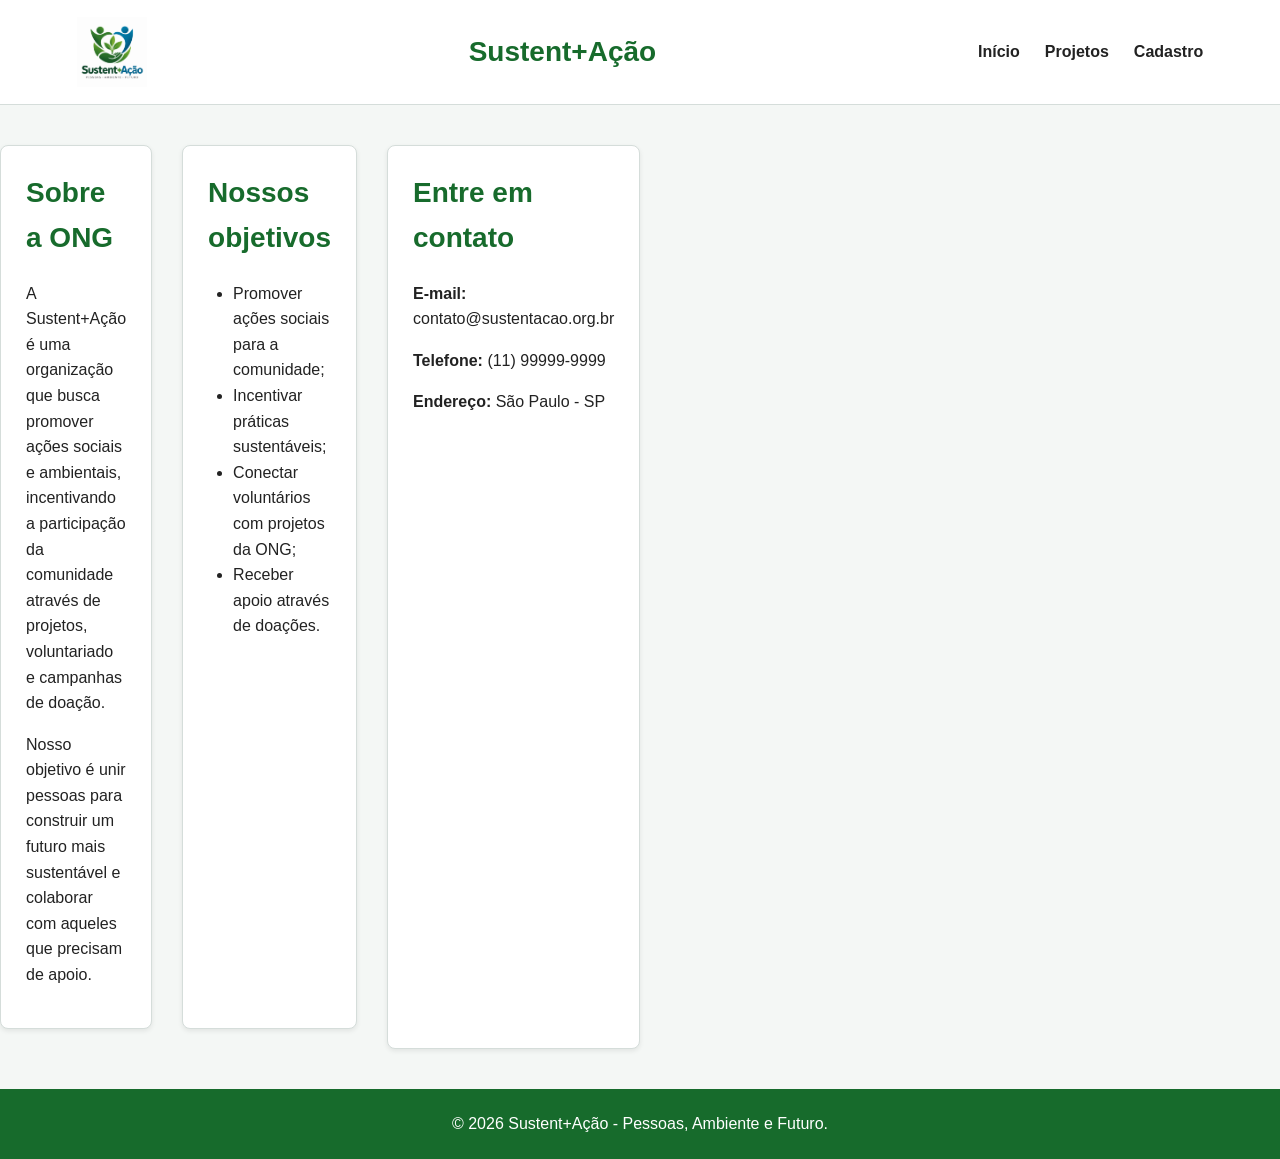
<file: index.html>
<!doctype html>
<html lang="pt-BR">
  <head>
    <meta charset="UTF-8" />
    <meta name="viewport" content="width=device-width, initial-scale=1.0" />

    <link rel="stylesheet" href="css/style.css" />

    <script src="js/script.js" defer></script>

    <title>Sustent+Ação - ONG</title>
  </head>

  <body data-spa="true">
    <header>
      <a href="index.html" class="logo">
        <img
          src="imagens/logo.png"
          alt="Logo da ONG Sustent+Ação, representada por pessoas cuidando de uma planta"
        />
      </a>

      <h1>Sustent+Ação</h1>

      <nav>
        <ul>
          <li><a href="index.html">Início</a></li>
          <li><a href="html/projetos.html">Projetos</a></li>
          <li><a href="html/cadastro.html">Cadastro</a></li>
        </ul>
      </nav>
    </header>

    <main id="conteudo">
      <section>
        <h2>Sobre a ONG</h2>

        <p>
          A Sustent+Ação é uma organização que busca promover ações sociais e
          ambientais, incentivando a participação da comunidade através de
          projetos, voluntariado e campanhas de doação.
        </p>

        <p>
          Nosso objetivo é unir pessoas para construir um futuro mais
          sustentável e colaborar com aqueles que precisam de apoio.
        </p>
      </section>

      <section>
        <h2>Nossos objetivos</h2>

        <ul>
          <li>Promover ações sociais para a comunidade;</li>
          <li>Incentivar práticas sustentáveis;</li>
          <li>Conectar voluntários com projetos da ONG;</li>
          <li>Receber apoio através de doações.</li>
        </ul>
      </section>

      <section>
        <h2>Entre em contato</h2>

        <p>
          <strong>E-mail:</strong>
          contato@sustentacao.org.br
        </p>

        <p>
          <strong>Telefone:</strong>
          (11) 99999-9999
        </p>

        <p>
          <strong>Endereço:</strong>
          São Paulo - SP
        </p>
      </section>
    </main>

    <footer>
      <p>&copy; 2026 Sustent+Ação - Pessoas, Ambiente e Futuro.</p>
    </footer>
  </body>
</html>
</file>
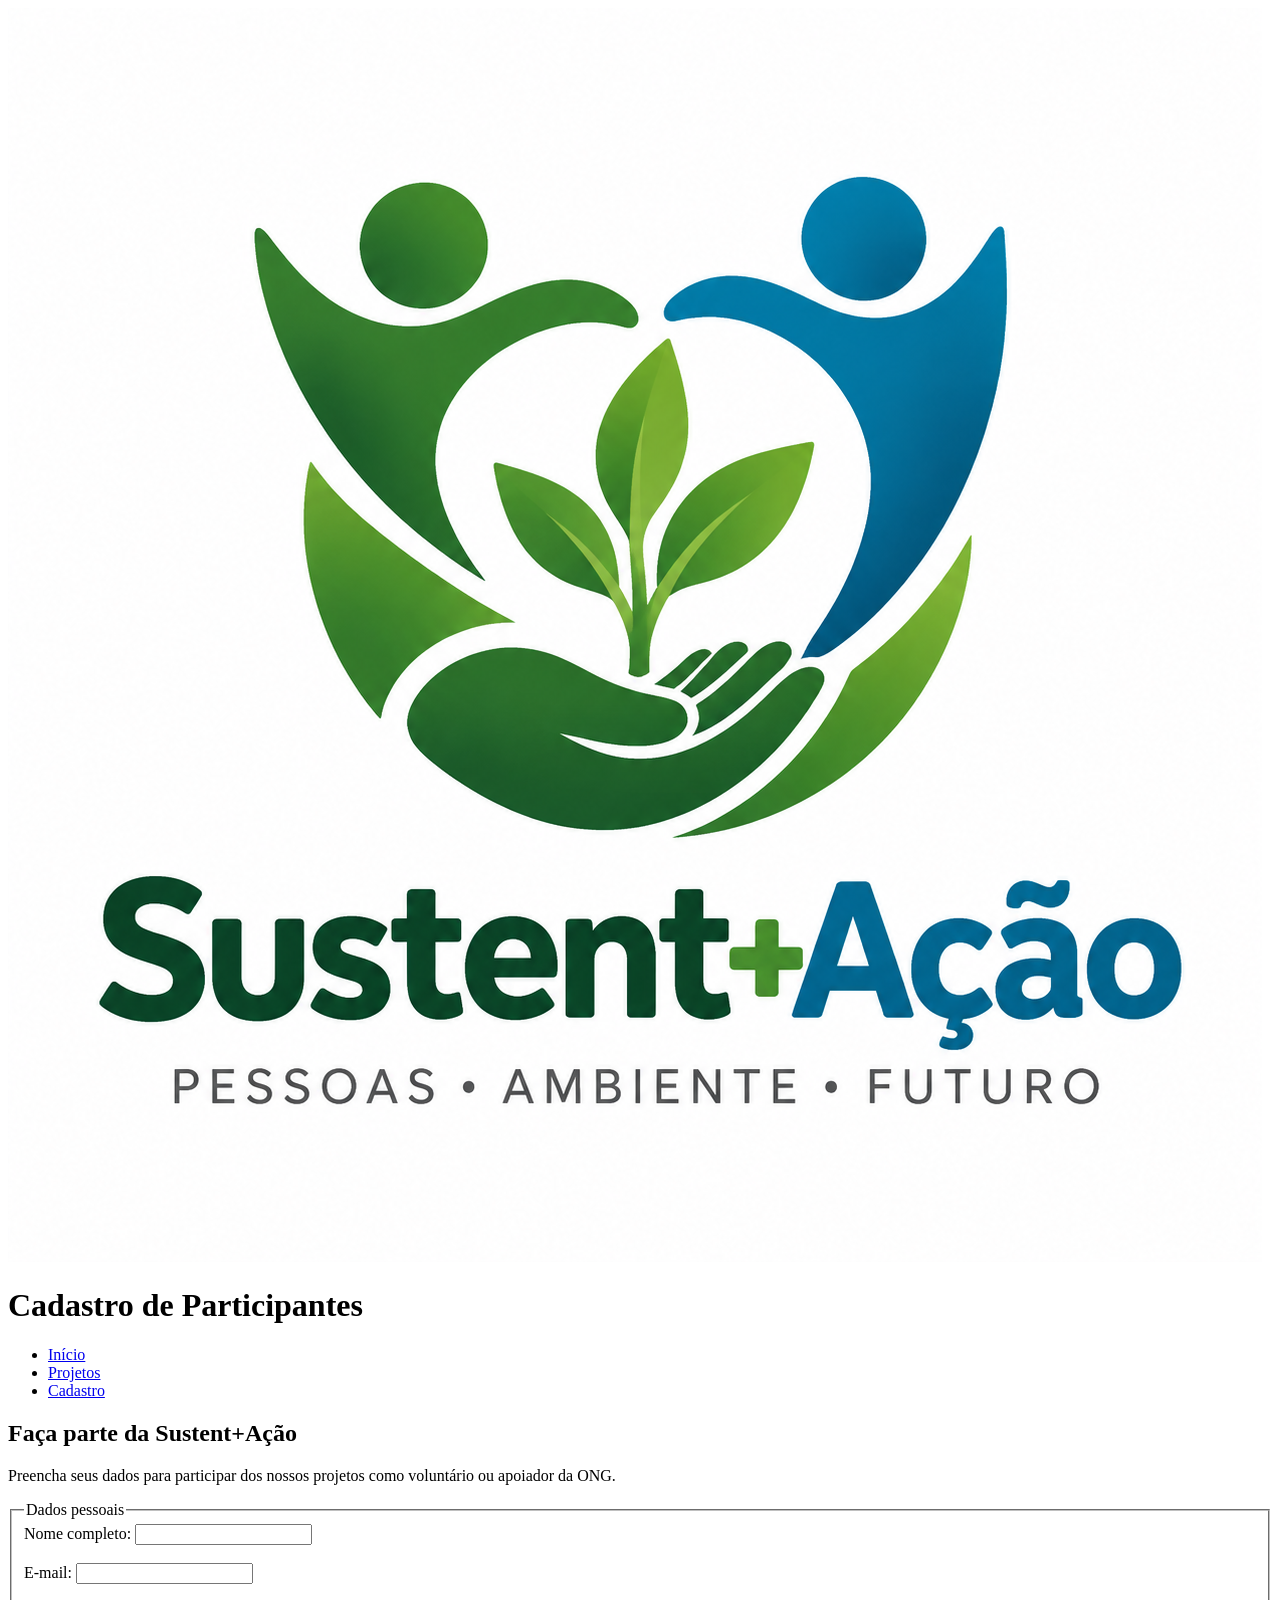
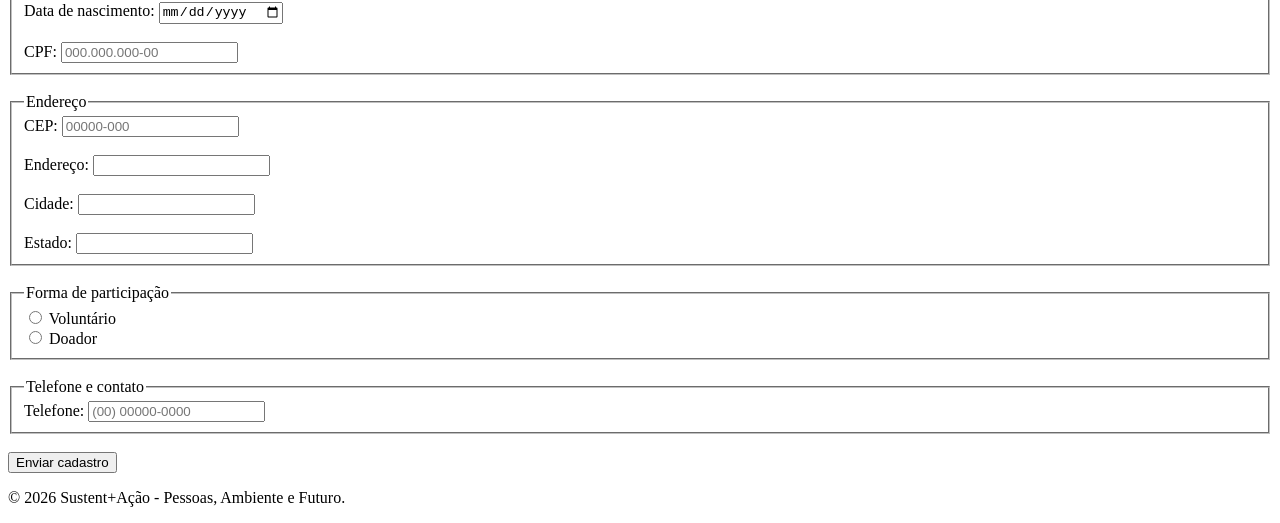
<file: cadastros.html>
<!doctype html>
<html lang="pt-BR">
  <head>
    <meta charset="UTF-8" />
    <meta name="viewport" content="width=device-width, initial-scale=1.0" />
    <title>Cadastro - Sustent+Ação</title>
  </head>

  <body>
    <header>
      <img
        src="imagens/logo.png"
        alt="Logo da ONG Sustent+Ação, representada por pessoas cuidando de uma planta"
      />

      <h1>Cadastro de Participantes</h1>

      <nav>
        <ul>
          <li><a href="index.html">Início</a></li>
          <li><a href="projetos.html">Projetos</a></li>
          <li><a href="cadastro.html">Cadastro</a></li>
        </ul>
      </nav>
    </header>

    <main>
      <section>
        <h2>Faça parte da Sustent+Ação</h2>

        <p>
          Preencha seus dados para participar dos nossos projetos como
          voluntário ou apoiador da ONG.
        </p>

        <form>
          <fieldset>
            <legend>Dados pessoais</legend>

            <label for="nome">Nome completo:</label>
            <input type="text" id="nome" name="nome" required />

            <br /><br />

            <label for="email">E-mail:</label>
            <input type="email" id="email" name="email" required />

            <br /><br />

            <label for="nascimento">Data de nascimento:</label>
            <input type="date" id="nascimento" name="nascimento" required />

            <br /><br />

            <label for="cpf">CPF:</label>
            <input
              type="text"
              id="cpf"
              name="cpf"
              placeholder="000.000.000-00"
              pattern="[0-9]{3}\.[0-9]{3}\.[0-9]{3}-[0-9]{2}"
              required
            />
          </fieldset>

          <br />

          <fieldset>
            <legend>Endereço</legend>

            <label for="cep">CEP:</label>
            <input
              type="text"
              id="cep"
              name="cep"
              placeholder="00000-000"
              pattern="[0-9]{5}-[0-9]{3}"
              required
            />

            <br /><br />

            <label for="endereco">Endereço:</label>
            <input type="text" id="endereco" name="endereco" required />

            <br /><br />

            <label for="cidade">Cidade:</label>
            <input type="text" id="cidade" name="cidade" required />

            <br /><br />

            <label for="estado">Estado:</label>
            <input type="text" id="estado" name="estado" required />
          </fieldset>

          <br />

          <fieldset>
            <legend>Forma de participação</legend>

            <label>
              <input
                type="radio"
                name="participacao"
                value="voluntario"
                required
              />
              Voluntário
            </label>

            <br />

            <label>
              <input type="radio" name="participacao" value="doador" />
              Doador
            </label>
          </fieldset>

          <br />

          <fieldset>
            <legend>Telefone e contato</legend>

            <label for="telefone">Telefone:</label>
            <input
              type="tel"
              id="telefone"
              name="telefone"
              placeholder="(00) 00000-0000"
              pattern="\([0-9]{2}\) [0-9]{5}-[0-9]{4}"
              required
            />
          </fieldset>

          <br />

          <button type="submit">Enviar cadastro</button>
        </form>
      </section>
    </main>

    <footer>
      <p>&copy; 2026 Sustent+Ação - Pessoas, Ambiente e Futuro.</p>
    </footer>
  </body>
</html>
</file>
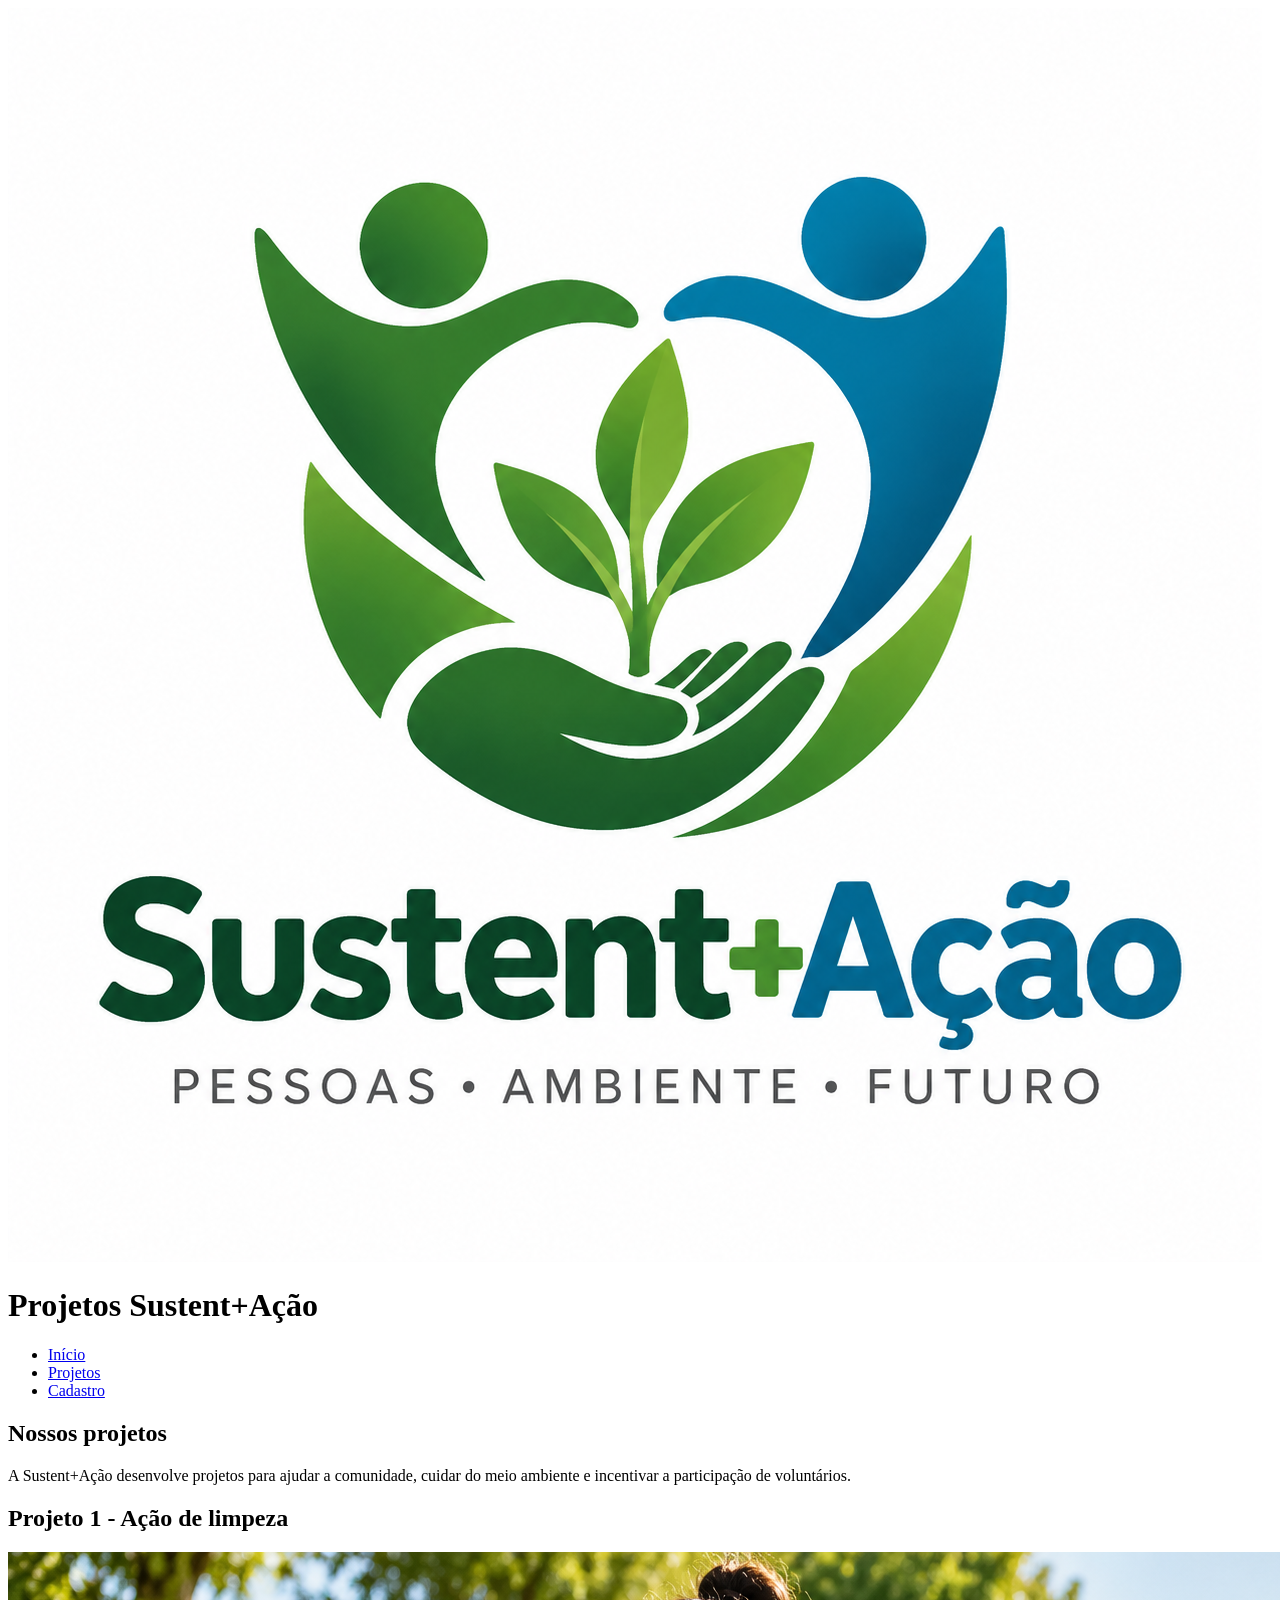
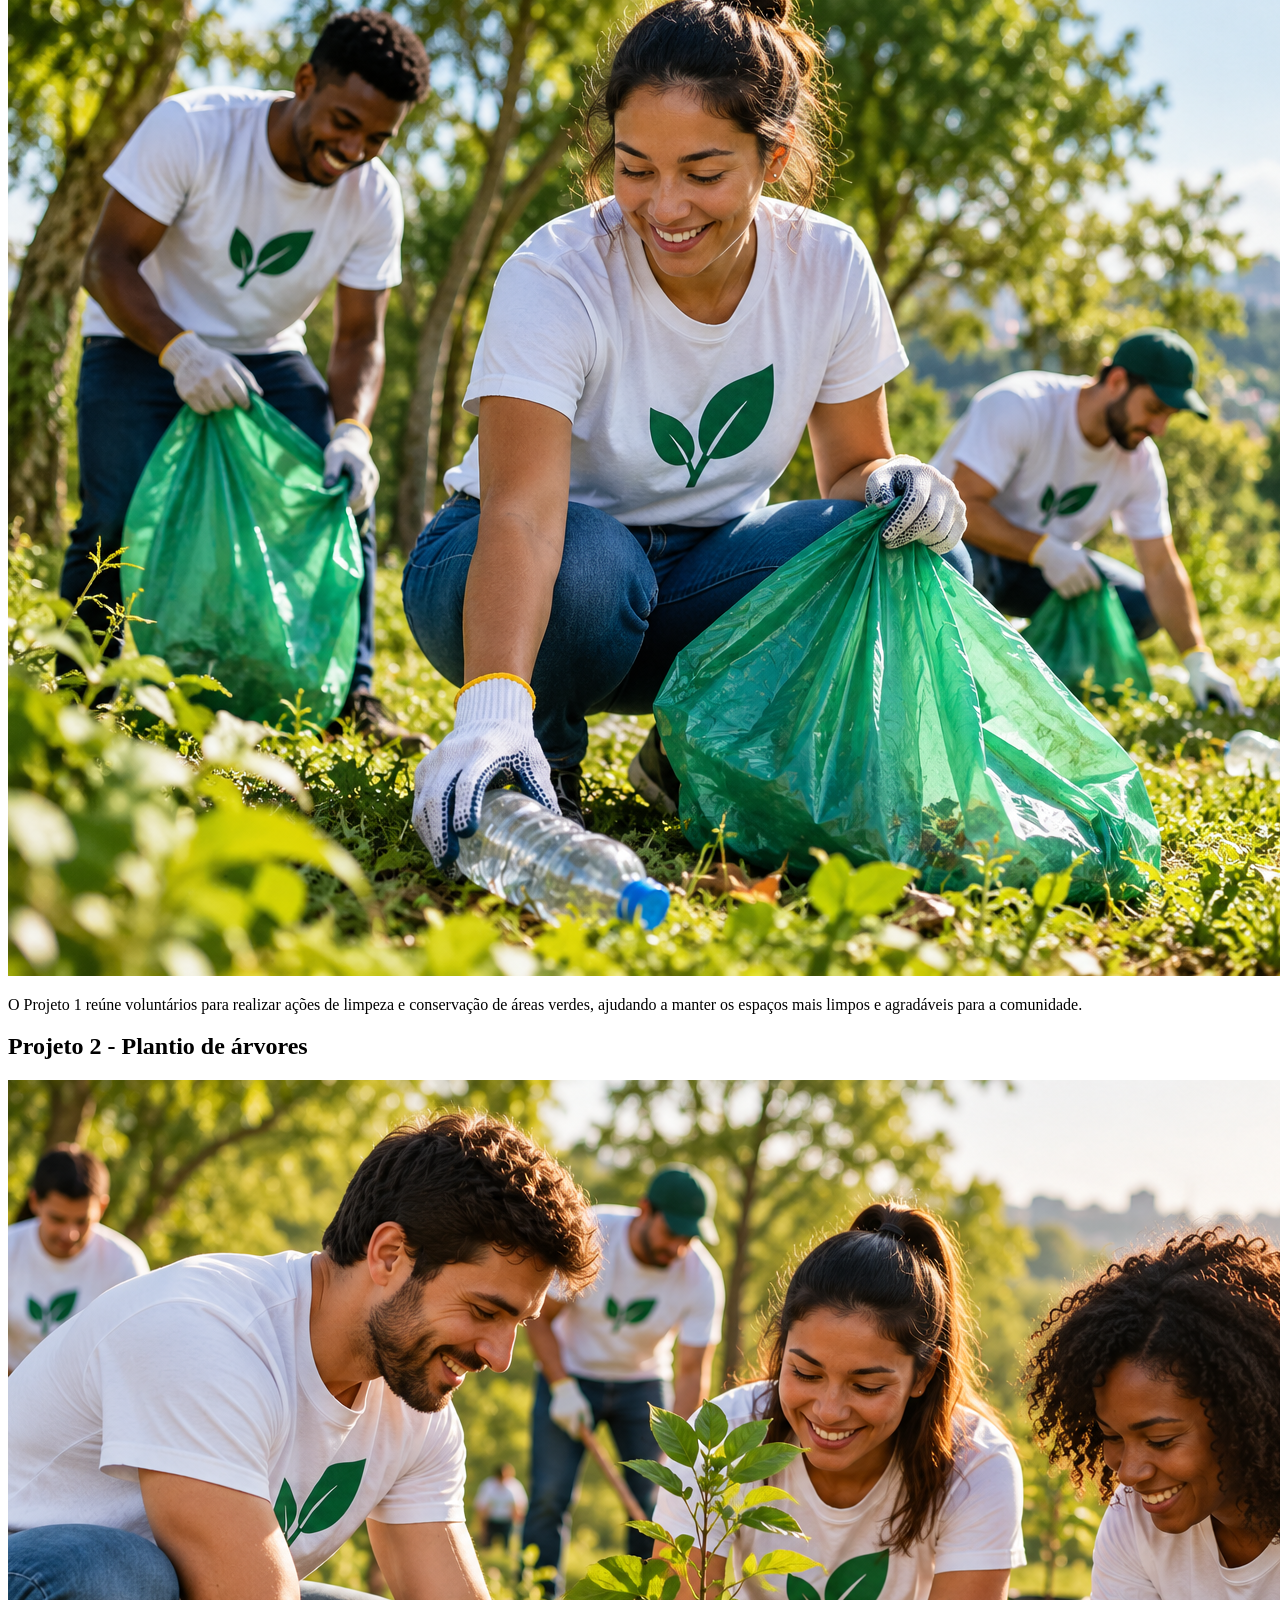
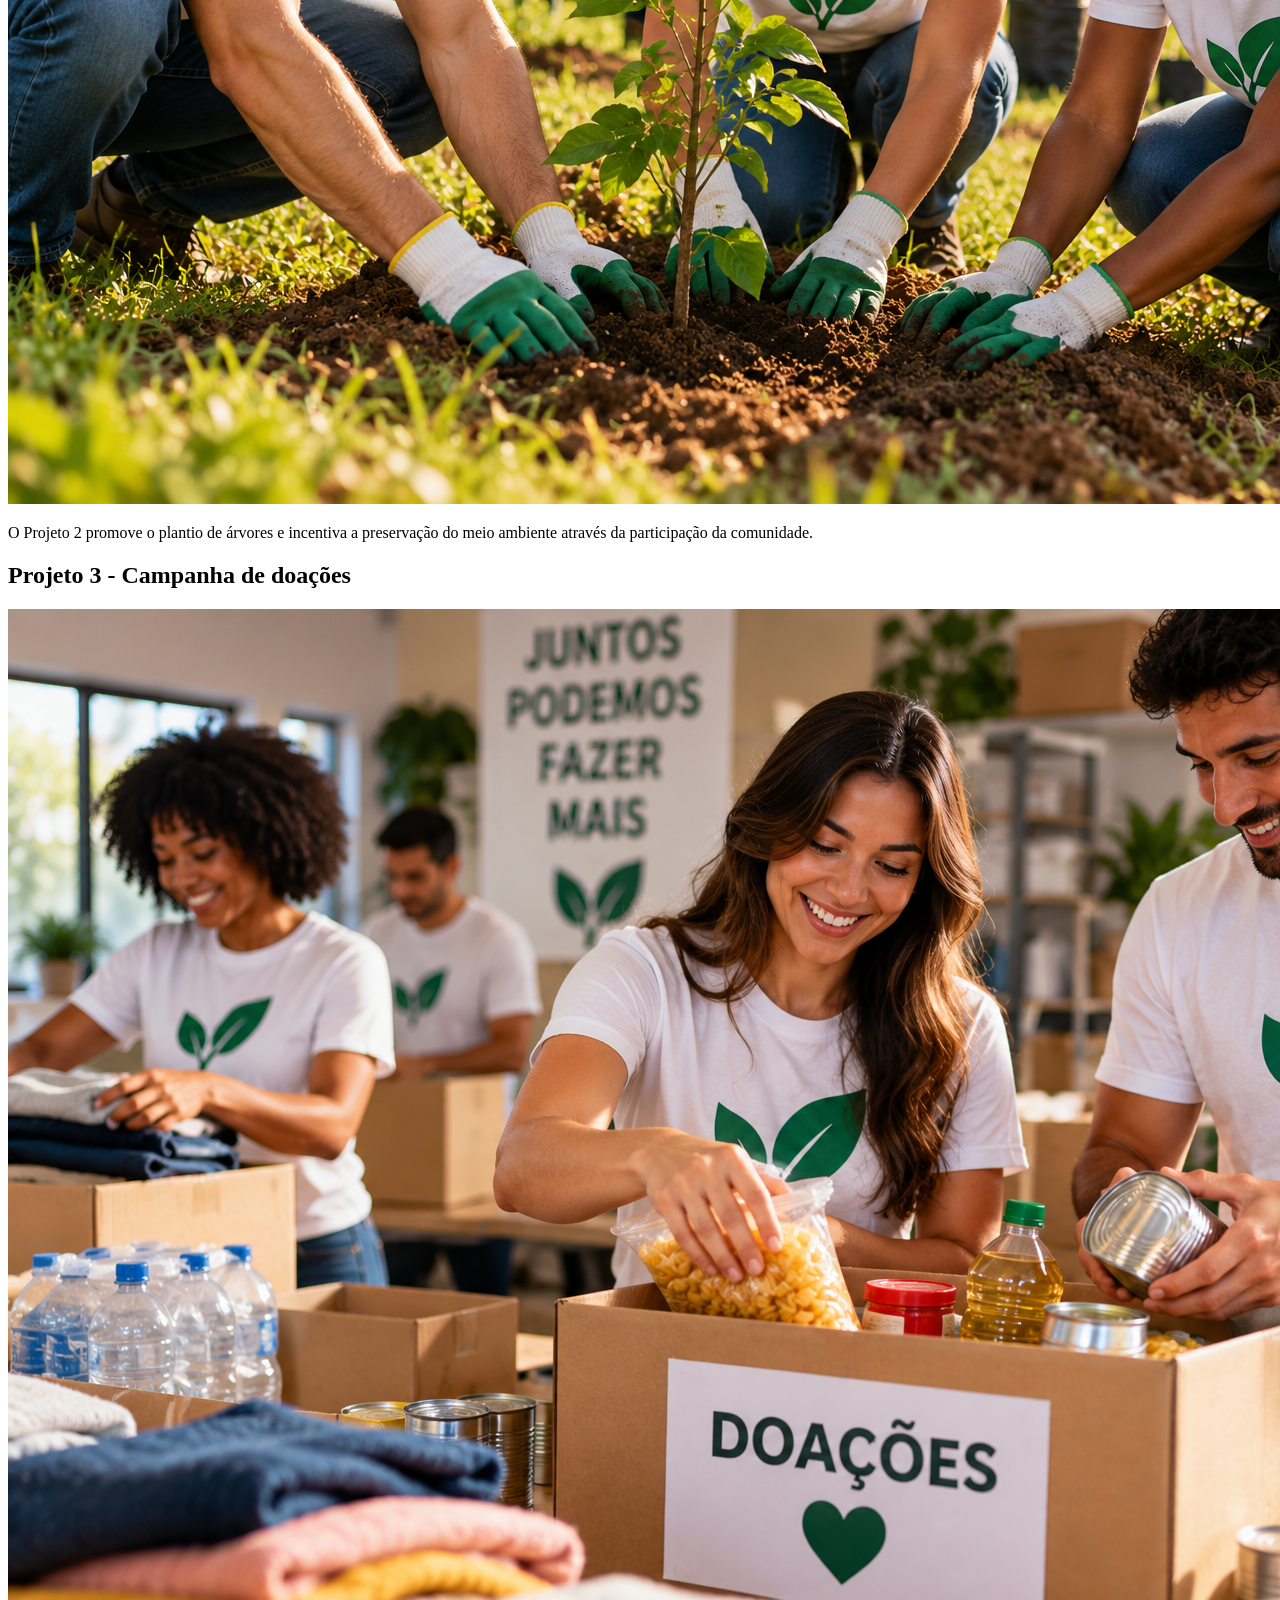
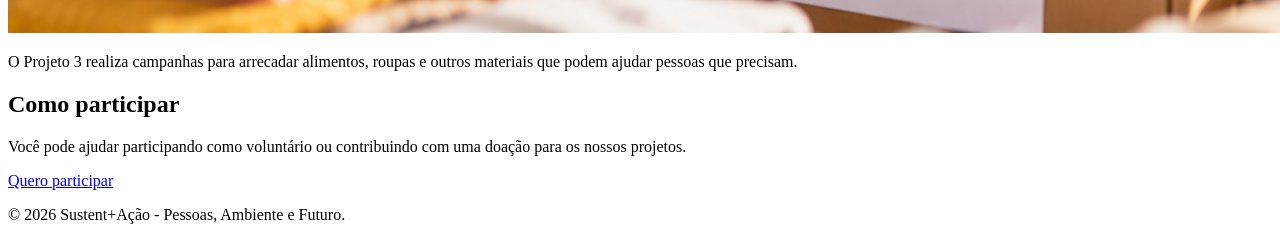
<file: projetos.html>
<!doctype html>
<html lang="pt-BR">
  <head>
    <meta charset="UTF-8" />
    <meta name="viewport" content="width=device-width, initial-scale=1.0" />
    <title>Projetos - Sustent+Ação</title>
  </head>

  <body>
    <header>
      <img
        src="imagens/logo.png"
        alt="Logo da ONG Sustent+Ação, representada por pessoas cuidando de uma planta"
      />

      <h1>Projetos Sustent+Ação</h1>

      <nav>
        <ul>
          <li><a href="index.html">Início</a></li>
          <li><a href="projetos.html">Projetos</a></li>
          <li><a href="cadastro.html">Cadastro</a></li>
        </ul>
      </nav>
    </header>

    <main>
      <section>
        <h2>Nossos projetos</h2>

        <p>
          A Sustent+Ação desenvolve projetos para ajudar a comunidade, cuidar do
          meio ambiente e incentivar a participação de voluntários.
        </p>
      </section>

      <section>
        <h2>Projeto 1 - Ação de limpeza</h2>

        <img
          src="imagens/projeto1.jpg"
          alt="Voluntários realizando uma ação de limpeza em uma área verde"
        />

        <p>
          O Projeto 1 reúne voluntários para realizar ações de limpeza e
          conservação de áreas verdes, ajudando a manter os espaços mais limpos
          e agradáveis para a comunidade.
        </p>
      </section>

      <section>
        <h2>Projeto 2 - Plantio de árvores</h2>

        <img
          src="imagens/projeto2.jpg"
          alt="Voluntários plantando uma árvore em uma área verde"
        />

        <p>
          O Projeto 2 promove o plantio de árvores e incentiva a preservação do
          meio ambiente através da participação da comunidade.
        </p>
      </section>

      <section>
        <h2>Projeto 3 - Campanha de doações</h2>

        <img
          src="imagens/projeto3.jpg"
          alt="Voluntários organizando alimentos e outros itens para doação"
        />

        <p>
          O Projeto 3 realiza campanhas para arrecadar alimentos, roupas e
          outros materiais que podem ajudar pessoas que precisam.
        </p>
      </section>

      <section>
        <h2>Como participar</h2>

        <p>
          Você pode ajudar participando como voluntário ou contribuindo com uma
          doação para os nossos projetos.
        </p>

        <a href="cadastro.html">Quero participar</a>
      </section>
    </main>

    <footer>
      <p>&copy; 2026 Sustent+Ação - Pessoas, Ambiente e Futuro.</p>
    </footer>
  </body>
</html>
</file>
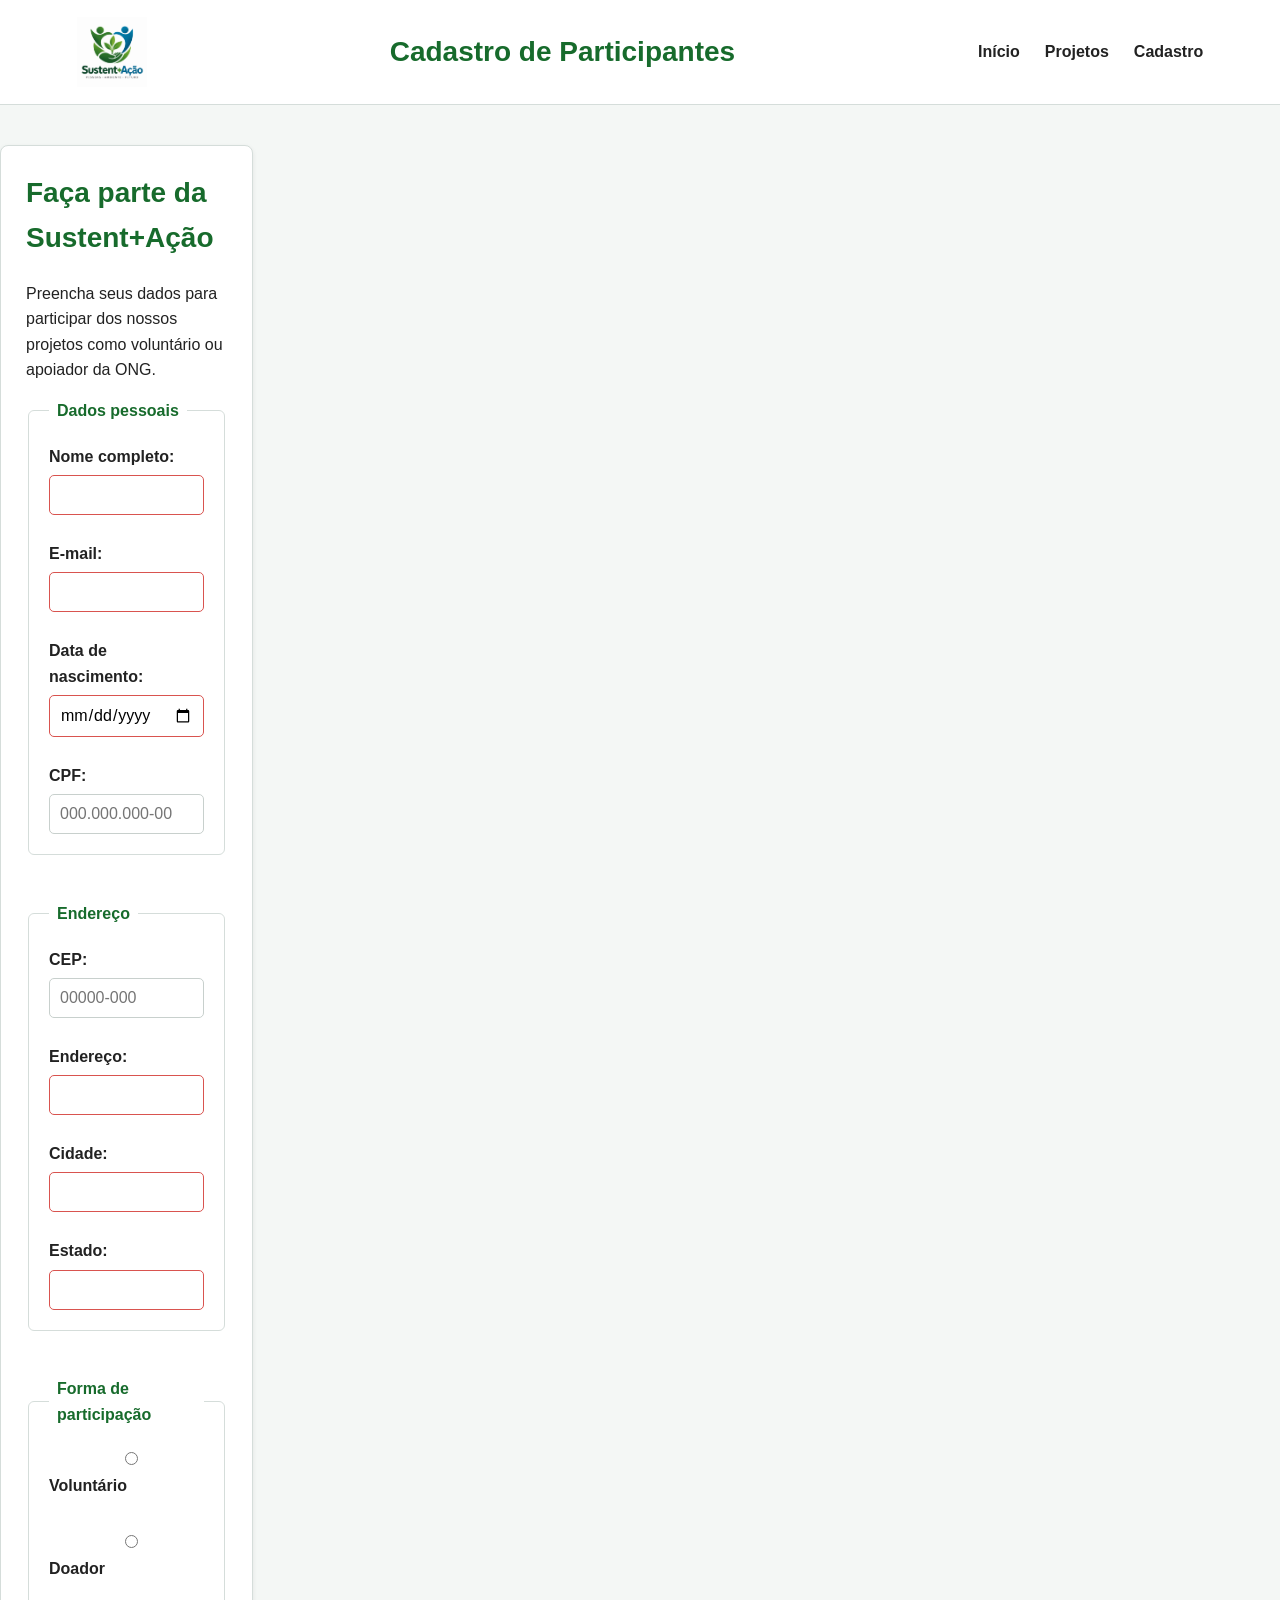
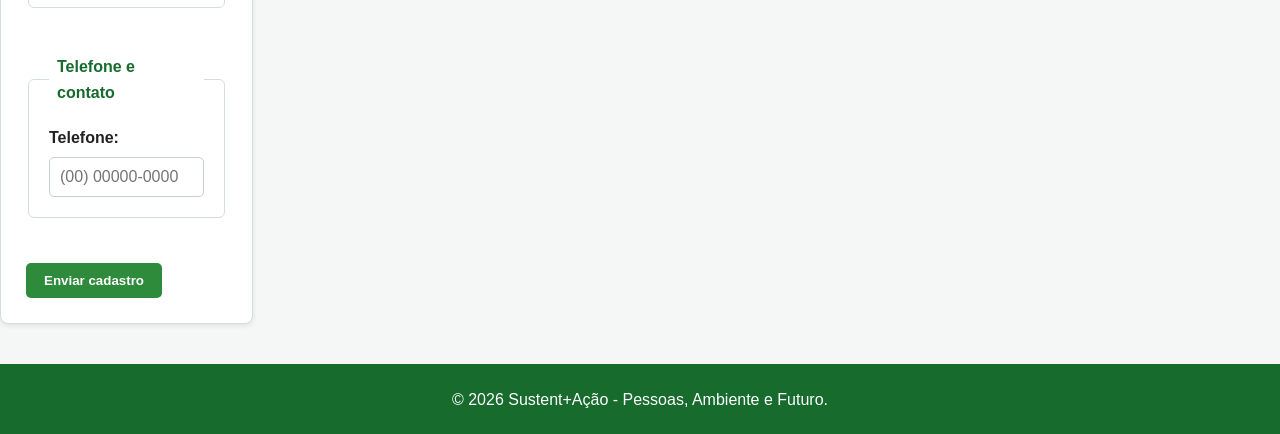
<file: html/cadastro.html>
<!doctype html>
<html lang="pt-BR">
  <head>
    <meta charset="UTF-8" />
    <meta name="viewport" content="width=device-width, initial-scale=1.0" />

    <link rel="stylesheet" href="../css/style.css" />

    <script src="../js/script.js" defer></script>

    <title>Cadastro - Sustent+Ação</title>
  </head>

  <body>
    <header>
      <a href="../index.html" class="logo">
        <img
          src="../imagens/logo.png"
          alt="Logo da ONG Sustent+Ação, representada por pessoas cuidando de uma planta"
        />
      </a>

      <h1>Cadastro de Participantes</h1>

      <nav>
        <ul>
          <li><a href="../index.html">Início</a></li>
          <li><a href="projetos.html">Projetos</a></li>
          <li><a href="cadastro.html">Cadastro</a></li>
        </ul>
      </nav>
    </header>

    <main id="conteudo">
      <section>
        <h2>Faça parte da Sustent+Ação</h2>

        <p>
          Preencha seus dados para participar dos nossos projetos como
          voluntário ou apoiador da ONG.
        </p>

        <form id="formCadastro">
          <fieldset>
            <legend>Dados pessoais</legend>

            <label for="nome">Nome completo:</label>
            <input type="text" id="nome" name="nome" required />

            <br /><br />

            <label for="email">E-mail:</label>
            <input type="email" id="email" name="email" required />

            <br /><br />

            <label for="nascimento">Data de nascimento:</label>
            <input type="date" id="nascimento" name="nascimento" required />

            <br /><br />

            <label for="cpf">CPF:</label>
            <input
              type="text"
              id="cpf"
              name="cpf"
              placeholder="000.000.000-00"
              pattern="[0-9]{3}\.[0-9]{3}\.[0-9]{3}-[0-9]{2}"
              required
            />
          </fieldset>

          <br />

          <fieldset>
            <legend>Endereço</legend>

            <label for="cep">CEP:</label>
            <input
              type="text"
              id="cep"
              name="cep"
              placeholder="00000-000"
              pattern="[0-9]{5}-[0-9]{3}"
              required
            />

            <br /><br />

            <label for="endereco">Endereço:</label>
            <input type="text" id="endereco" name="endereco" required />

            <br /><br />

            <label for="cidade">Cidade:</label>
            <input type="text" id="cidade" name="cidade" required />

            <br /><br />

            <label for="estado">Estado:</label>
            <input type="text" id="estado" name="estado" required />
          </fieldset>

          <br />

          <fieldset>
            <legend>Forma de participação</legend>

            <label>
              <input
                type="radio"
                name="participacao"
                value="voluntario"
                required
              />
              Voluntário
            </label>

            <br />

            <label>
              <input type="radio" name="participacao" value="doador" />
              Doador
            </label>
          </fieldset>

          <br />

          <fieldset>
            <legend>Telefone e contato</legend>

            <label for="telefone">Telefone:</label>

            <input
              type="tel"
              id="telefone"
              name="telefone"
              placeholder="(00) 00000-0000"
              pattern="\([0-9]{2}\) [0-9]{5}-[0-9]{4}"
              required
            />
          </fieldset>

          <br />

          <button type="submit">Enviar cadastro</button>

          <div id="mensagem"></div>
        </form>
      </section>
    </main>

    <footer>
      <p>&copy; 2026 Sustent+Ação - Pessoas, Ambiente e Futuro.</p>
    </footer>
  </body>
</html>
</file>
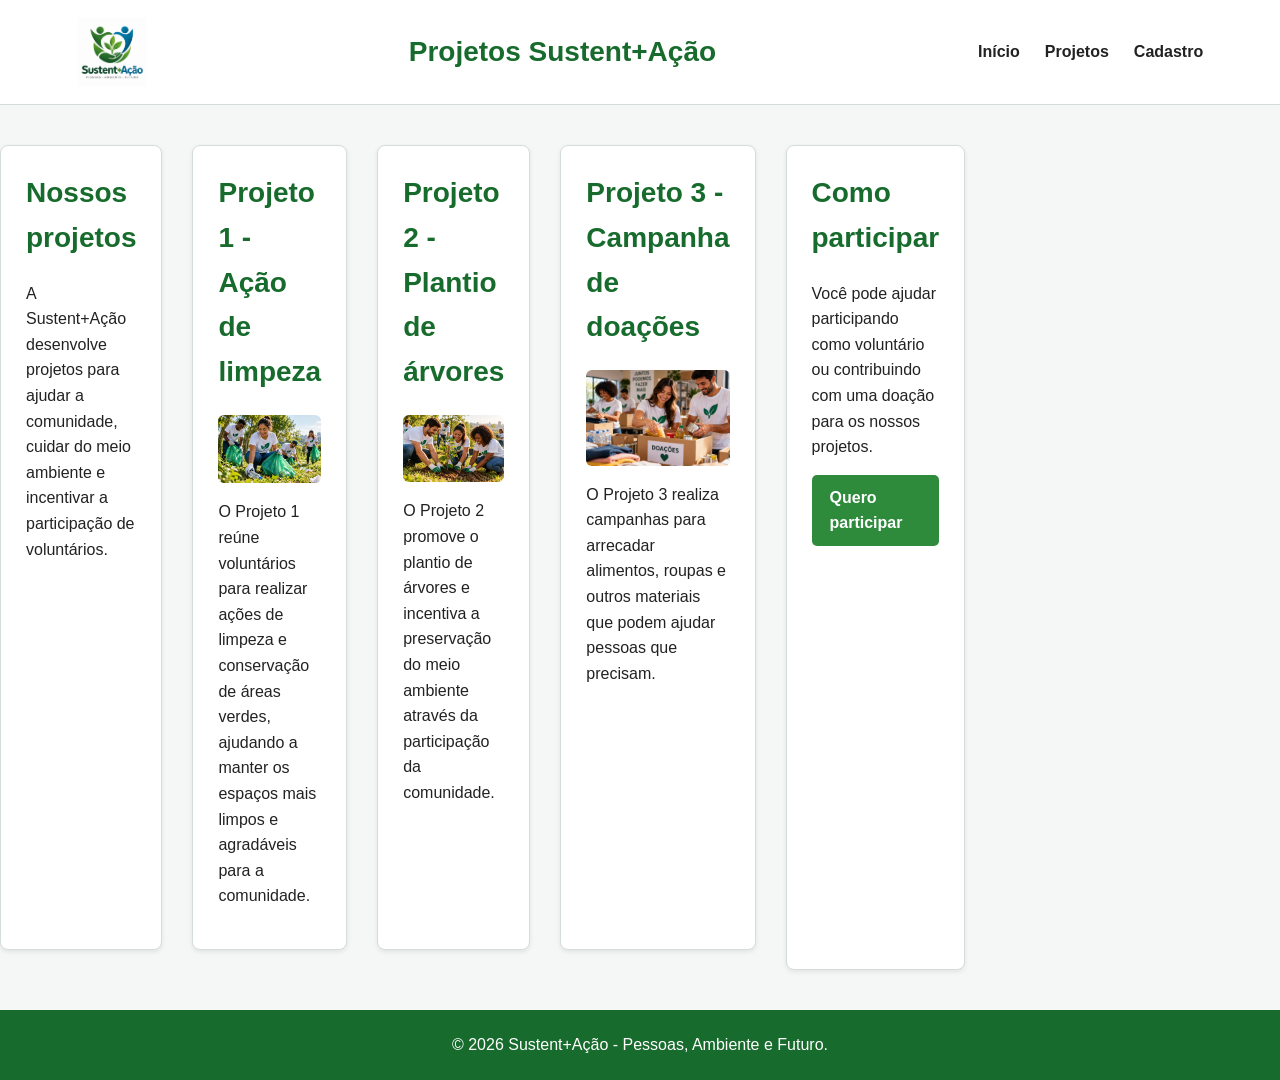
<file: html/projetos.html>
<!doctype html>
<html lang="pt-BR">
  <head>
    <meta charset="UTF-8" />
    <meta name="viewport" content="width=device-width, initial-scale=1.0" />

    <link rel="stylesheet" href="../css/style.css" />

    <script src="../js/script.js" defer></script>

    <title>Projetos - Sustent+Ação</title>
  </head>

  <body>
    <header>
      <a href="../index.html" class="logo">
        <img
          src="../imagens/logo.png"
          alt="Logo da ONG Sustent+Ação, representada por pessoas cuidando de uma planta"
        />
      </a>

      <h1>Projetos Sustent+Ação</h1>

      <nav>
        <ul>
          <li><a href="../index.html">Início</a></li>
          <li><a href="projetos.html">Projetos</a></li>
          <li><a href="cadastro.html">Cadastro</a></li>
        </ul>
      </nav>
    </header>

    <main id="conteudo">
      <section>
        <h2>Nossos projetos</h2>

        <p>
          A Sustent+Ação desenvolve projetos para ajudar a comunidade, cuidar do
          meio ambiente e incentivar a participação de voluntários.
        </p>
      </section>

      <section>
        <h2>Projeto 1 - Ação de limpeza</h2>

        <img
          src="../imagens/projeto1.jpg"
          alt="Voluntários realizando uma ação de limpeza em uma área verde"
        />

        <p>
          O Projeto 1 reúne voluntários para realizar ações de limpeza e
          conservação de áreas verdes, ajudando a manter os espaços mais limpos
          e agradáveis para a comunidade.
        </p>
      </section>

      <section>
        <h2>Projeto 2 - Plantio de árvores</h2>

        <img
          src="../imagens/projeto2.jpg"
          alt="Voluntários plantando uma árvore em uma área verde"
        />

        <p>
          O Projeto 2 promove o plantio de árvores e incentiva a preservação do
          meio ambiente através da participação da comunidade.
        </p>
      </section>

      <section>
        <h2>Projeto 3 - Campanha de doações</h2>

        <img
          src="../imagens/projeto3.jpg"
          alt="Voluntários organizando alimentos e outros itens para doação"
        />

        <p>
          O Projeto 3 realiza campanhas para arrecadar alimentos, roupas e
          outros materiais que podem ajudar pessoas que precisam.
        </p>
      </section>

      <section>
        <h2>Como participar</h2>

        <p>
          Você pode ajudar participando como voluntário ou contribuindo com uma
          doação para os nossos projetos.
        </p>

        <a href="cadastro.html">Quero participar</a>
      </section>
    </main>

    <footer>
      <p>&copy; 2026 Sustent+Ação - Pessoas, Ambiente e Futuro.</p>
    </footer>
  </body>
</html>
</file>
<file: css/style.css>
/* ==============================
   VARIÁVEIS
================================ */

:root {
  --verde-escuro: #176b2c;
  --verde: #2e8b3c;
  --verde-claro: #e8f5e9;

  --branco: #ffffff;
  --fundo: #f4f7f5;
  --cinza-claro: #d5ddda;
  --cinza: #777777;
  --texto: #222222;

  --espaco-1: 5px;
  --espaco-2: 10px;
  --espaco-3: 15px;
  --espaco-4: 20px;
  --espaco-5: 30px;
  --espaco-6: 40px;

  --texto-pequeno: 14px;
  --texto-normal: 16px;
  --texto-medio: 20px;
  --texto-grande: 28px;
  --titulo: 36px;
}

/* ==============================
   RESET
================================ */

* {
  box-sizing: border-box;
}

html {
  scroll-behavior: smooth;
}

body {
  margin: 0;
  min-height: 100vh;

  display: flex;
  flex-direction: column;

  font-family: Arial, sans-serif;
  font-size: var(--texto-normal);
  line-height: 1.6;

  color: var(--texto);
  background-color: var(--fundo);
}

/* ==============================
   CABEÇALHO
================================ */

header {
  min-height: 105px;
  padding: 15px 6%;

  display: flex;
  align-items: center;
  justify-content: space-between;
  gap: 30px;

  background-color: var(--branco);
  border-bottom: 1px solid var(--cinza-claro);
}

header .logo {
  display: block;
}

header .logo img {
  display: block;
  width: 70px;
  height: auto;
}

header h1 {
  margin: 0;

  color: var(--verde-escuro);
  font-size: var(--texto-grande);
  text-align: center;
}

/* ==============================
   MENU
================================ */

nav ul {
  margin: 0;
  padding: 0;

  display: flex;
  align-items: center;
  gap: 25px;

  list-style: none;
}

nav a {
  color: var(--texto);
  text-decoration: none;
  font-weight: bold;

  transition: 0.3s;
}

nav a:hover {
  color: var(--verde);
}

nav a:focus {
  outline: 2px solid var(--verde);
  outline-offset: 4px;
}

/* ==============================
   CONTEÚDO PRINCIPAL
================================ */

main {
  width: min(1200px, 90%);
  margin: 0 auto;
  padding: var(--espaco-6) 0;

  display: grid;
  grid-template-columns: repeat(12, 1fr);
  gap: var(--espaco-5);

  flex: 1;
}

/*
   O conteúdo da SPA ocupa
   todas as 12 colunas.
*/

#conteudo {
  grid-column: 1 / -1;
  width: 100%;
}

/* ==============================
   SEÇÕES / CARDS
================================ */

#conteudo section {
  width: 100%;
  max-width: 900px;

  margin: 0 auto 20px;
  padding: 25px;

  background-color: var(--branco);

  border: 1px solid var(--cinza-claro);
  border-radius: 8px;

  box-shadow: 0 2px 5px rgba(0, 0, 0, 0.08);
}

#conteudo section:last-child {
  margin-bottom: 0;
}

#conteudo h2 {
  margin-top: 0;
  margin-bottom: 20px;

  color: var(--verde-escuro);
  font-size: var(--texto-grande);
}

#conteudo h3 {
  margin-top: 25px;

  color: var(--verde-escuro);
  font-size: var(--texto-medio);
}

#conteudo p {
  margin-bottom: 15px;
}

#conteudo ul {
  padding-left: 25px;
}

/* ==============================
   IMAGENS DOS PROJETOS
================================ */

#conteudo img {
  max-width: 100%;
  height: auto;

  display: block;

  border-radius: 6px;
}

#conteudo section img {
  width: 100%;
  margin: 15px 0;
}

/* ==============================
   LINKS E BOTÕES
================================ */

#conteudo a,
#conteudo button {
  display: inline-block;

  padding: 10px 18px;

  color: var(--branco);
  background-color: var(--verde);

  border: none;
  border-radius: 5px;

  text-decoration: none;
  font-weight: bold;

  cursor: pointer;

  transition: 0.3s;
}

#conteudo a:hover,
#conteudo button:hover {
  background-color: var(--verde-escuro);
  transform: translateY(-1px);
}

#conteudo button:active,
#conteudo a:active {
  transform: translateY(0);
}

#conteudo button:focus,
#conteudo a:focus {
  outline: 2px solid var(--verde-escuro);
  outline-offset: 3px;
}

/* ==============================
   FORMULÁRIO
================================ */

form {
  width: 100%;
}

fieldset {
  margin-bottom: 20px;
  padding: 20px;

  border: 1px solid var(--cinza-claro);
  border-radius: 6px;
}

legend {
  padding: 0 8px;

  color: var(--verde-escuro);
  font-weight: bold;
}

label {
  display: block;
  margin-bottom: 6px;

  font-weight: bold;
}

input,
select,
textarea {
  width: 100%;
  padding: 10px;

  font-family: inherit;
  font-size: var(--texto-normal);

  border: 1px solid #c8d0cd;
  border-radius: 5px;

  background-color: var(--branco);
}

input:focus,
select:focus,
textarea:focus {
  outline: none;

  border-color: var(--verde);

  box-shadow: 0 0 0 2px rgba(46, 139, 60, 0.15);
}

input:valid {
  border-color: #72a878;
}

input:invalid:not(:placeholder-shown) {
  border-color: #d9534f;
}

/* ==============================
   MENSAGENS
================================ */

.mensagem {
  margin-top: 15px;
  padding: 12px;

  border-radius: 5px;
  font-weight: bold;
}

.mensagem.sucesso {
  color: #155724;
  background-color: #d4edda;
  border: 1px solid #c3e6cb;
}

.mensagem.erro {
  color: #721c24;
  background-color: #f8d7da;
  border: 1px solid #f5c6cb;
}

/* ==============================
   FOOTER
================================ */

footer {
  min-height: 70px;
  padding: 20px;

  display: flex;
  align-items: center;
  justify-content: center;

  color: var(--branco);
  background-color: var(--verde-escuro);

  text-align: center;
}

footer p {
  margin: 0;
}

/* ==============================
   RESPONSIVIDADE
================================ */

/* 1200px */

@media (max-width: 1200px) {
  main {
    width: 90%;
  }
}

/* 992px */

@media (max-width: 992px) {
  header {
    padding: 15px 4%;
  }

  header h1 {
    font-size: 25px;
  }

  nav ul {
    gap: 15px;
  }
}

/* 768px */

@media (max-width: 768px) {
  header {
    flex-direction: column;
    padding: 20px;
  }

  header h1 {
    order: 2;
  }

  header .logo {
    order: 1;
  }

  nav {
    order: 3;
  }

  nav ul {
    flex-wrap: wrap;
    justify-content: center;
  }

  main {
    width: 92%;
    padding: 30px 0;
  }

  #conteudo section {
    padding: 20px;
  }
}

/* 576px */

@media (max-width: 576px) {
  header {
    gap: 15px;
  }

  header h1 {
    font-size: 22px;
  }

  nav ul {
    gap: 10px;
  }

  nav a {
    font-size: 14px;
  }

  #conteudo section {
    padding: 15px;
  }

  #conteudo h2 {
    font-size: 23px;
  }

  footer {
    font-size: 13px;
  }
}

/* 400px */

@media (max-width: 400px) {
  header .logo img {
    width: 60px;
  }

  header h1 {
    font-size: 20px;
  }

  nav ul {
    flex-direction: column;
    gap: 8px;
  }

  main {
    width: 94%;
  }
}
</file>
